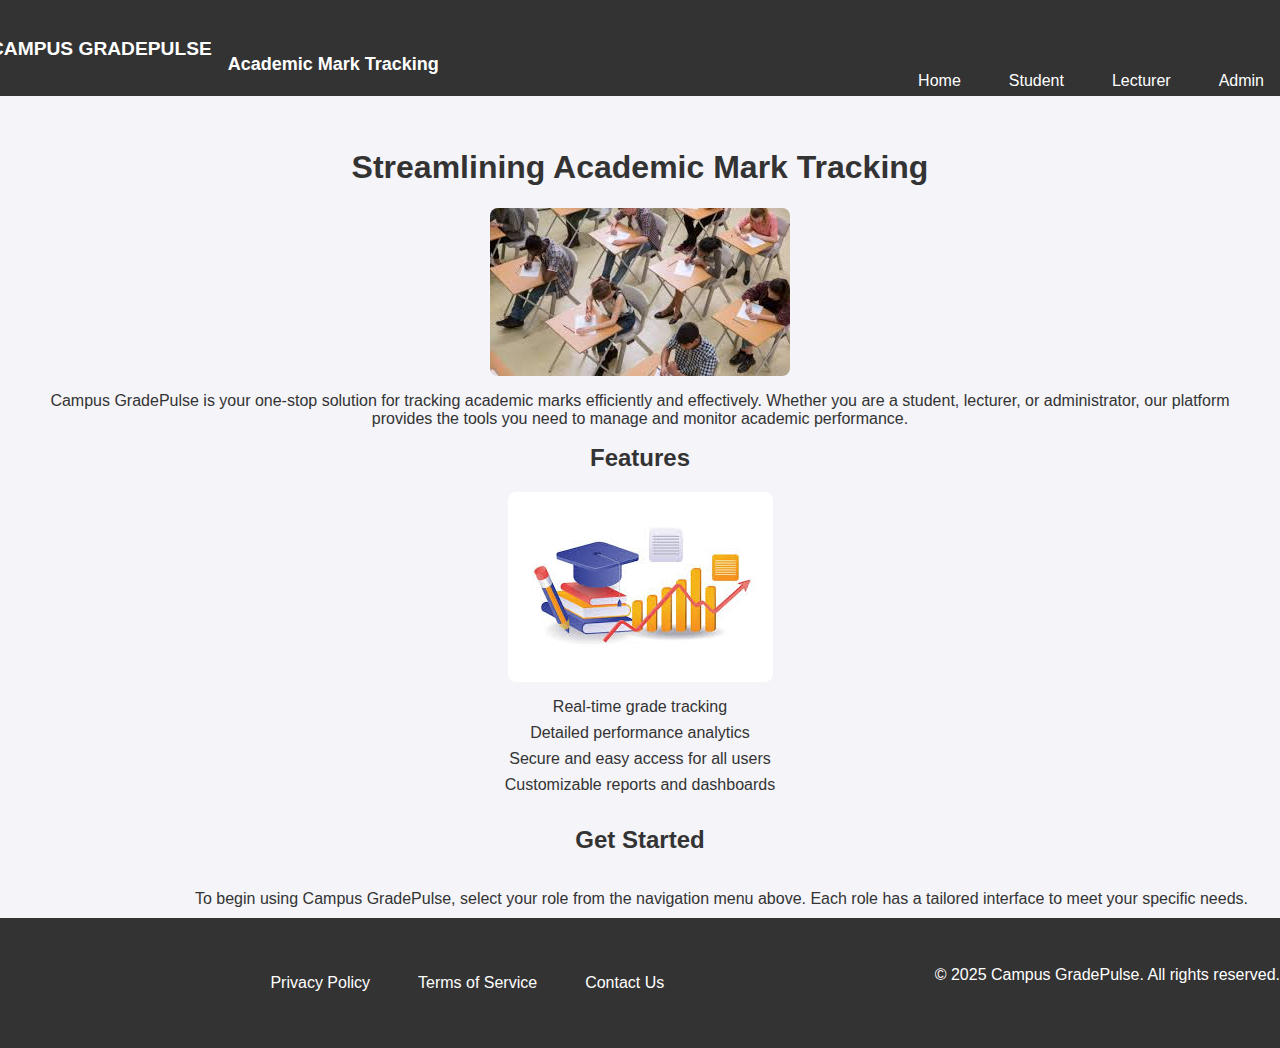
<file: index.html>
<!DOCTYPE html>
<html lang="en">
  <head>
    <meta charset="UTF-8" />
    <meta name="viewport" content="width=device-width, initial-scale=1.0" />
    <title>Campus GradePulse</title>
    <link rel="stylesheet" href="./css/styles.css" />
  </head>
  <body>
    <header>
      <h2>CAMPUS GRADEPULSE</h2>
      <h4>Academic Mark Tracking</h4>
      <ul>
        <li><a href="index.html">Home</a></li>
        <li><a href="student.html">Student</a></li>
        <li><a href="lecturer.html">Lecturer</a></li>
        <li><a href="admin.html">Admin</a></li>
      </ul>
    </header>
    <main>
      <section>
        <h1>Streamlining Academic Mark Tracking</h1>
        <img src="./images/student 1.jpeg" alt="student track" />
        <p>
          Campus GradePulse is your one-stop solution for tracking academic
          marks efficiently and effectively. Whether you are a student,
          lecturer, or administrator, our platform provides the tools you need
          to manage and monitor academic performance.
        </p>
      </section>
      <section>
        <h2>Features</h2>
        <img src="./images/student 2.jpeg" alt="Track academic marks" />
        <ul>
          <li>Real-time grade tracking</li>
          <li>Detailed performance analytics</li>
          <li>Secure and easy access for all users</li>
          <li>Customizable reports and dashboards</li>
        </ul>
      </section>
      <section>
        <h2>Get Started</h2>
        <p>
          To begin using Campus GradePulse, select your role from the navigation
          menu above. Each role has a tailored interface to meet your specific
          needs.
        </p>
      </section>
    </main>
    <footer>
      <p>&copy; 2025 Campus GradePulse. All rights reserved.</p>
      <ul>
        <li><a href="privacy.html">Privacy Policy</a></li>
        <li><a href="terms.html">Terms of Service</a></li>
        <li><a href="contact.html">Contact Us</a></li>
      </ul>
    </footer>
    <script src="./script/script.js"></script>
  </body>
</html>
</file>
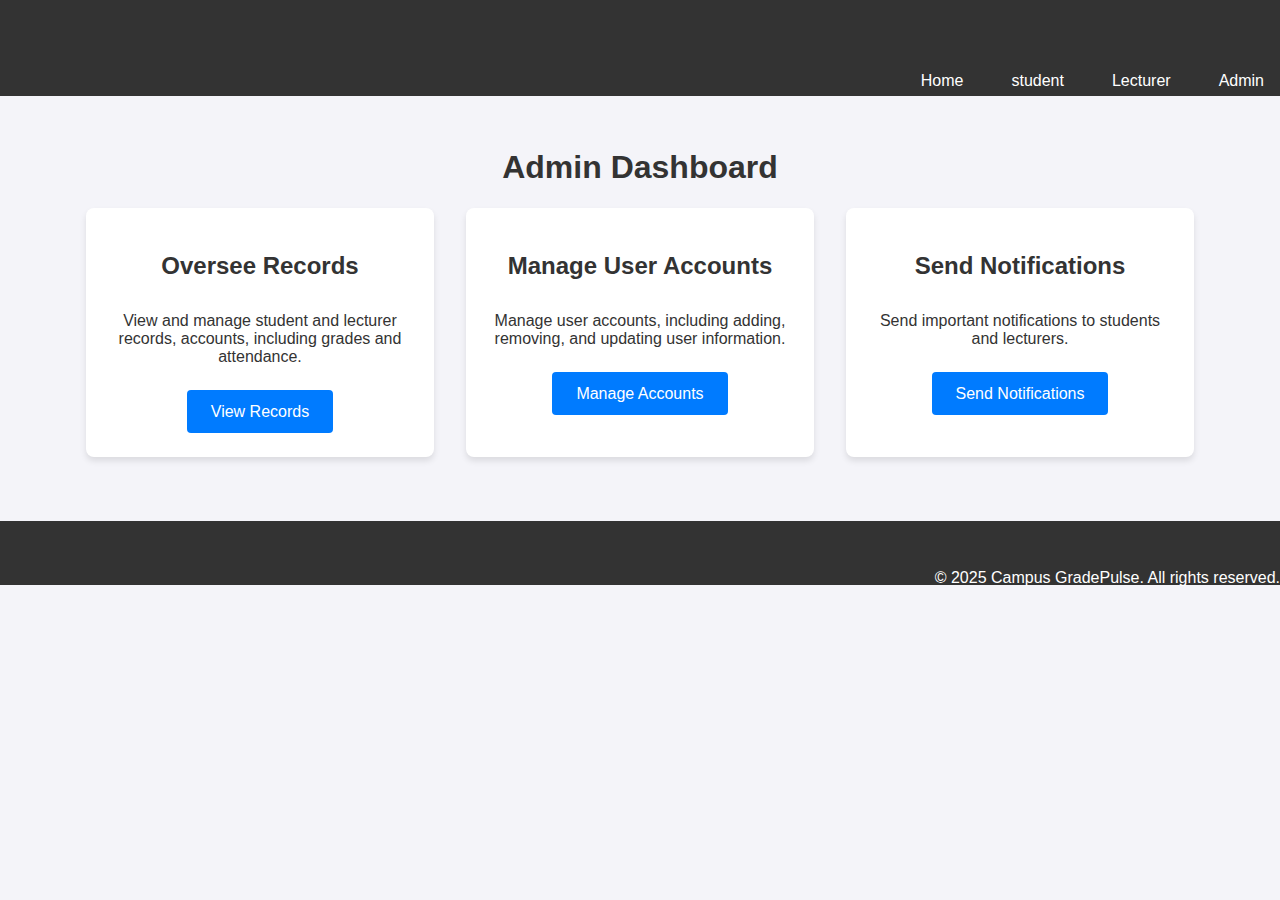
<file: admin.html>
<!DOCTYPE html>
<html lang="en">
  <head>
    <meta charset="UTF-8" />
    <meta name="viewport" content="width=device-width, initial-scale=1.0" />
    <title>Campus GradePulse</title>
    <link rel="stylesheet" href="./css/styles.css" />
  </head>
  <body>
    <header>
      <ul>
        <li><a href="index.html">Home</a></li>
        <li><a href="student.html">student</a></li>
        <li><a href="lecturer.html">Lecturer</a></li>
        <li><a href="admin.html">Admin</a></li>
      </ul>
    </header>
    <main>
      <section id="admin-dashboard">
        <h1>Admin Dashboard</h1>
        <div class="admin-actions">
          <div class="action">
            <h2>Oversee Records</h2>
            <p>
              View and manage student and lecturer records, accounts, including
              grades and attendance.
            </p>
            <button onclick="overseeRecords()">View Records</button>
          </div>
          <div class="action">
            <h2>Manage User Accounts</h2>
            <p>
              Manage user accounts, including adding, removing, and updating
              user information.
            </p>
            <button onclick="manageUserAccounts()">Manage Accounts</button>
          </div>
          <div class="action">
            <h2>Send Notifications</h2>
            <p>Send important notifications to students and lecturers.</p>
            <button onclick="sendNotifications()">Send Notifications</button>
          </div>
        </div>
      </section>
    </main>
    <footer>
      <p>&copy; 2025 Campus GradePulse. All rights reserved.</p>
    </footer>
    <script src="./script/script.js"></script>
  </body>
</html>
</file>
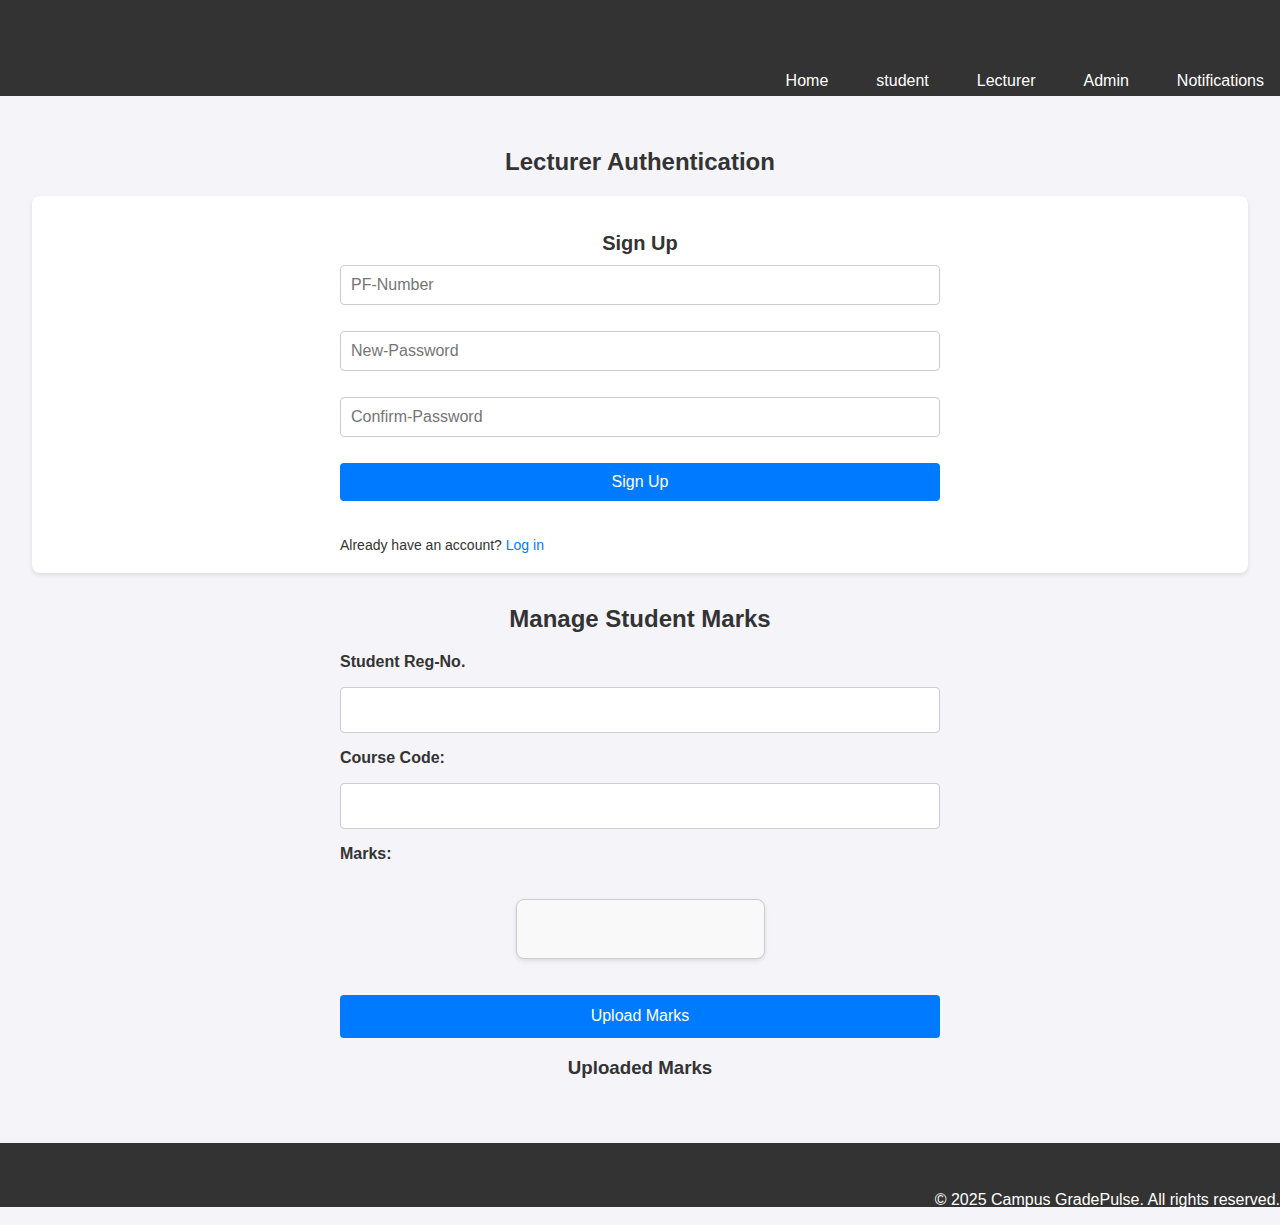
<file: lecturer.html>
<!DOCTYPE html>
<html lang="en">
  <head>
    <meta charset="UTF-8" />
    <meta name="viewport" content="width=device-width, initial-scale=1.0" />
    <title>Campus GradePulse</title>
    <link rel="stylesheet" href="./css/styles.css" />
  </head>
  <body>
    <header>
      <ul>
        <li><a href="index.html">Home</a></li>
        <li><a href="student.html">student</a></li>
        <li><a href="lecturer.html">Lecturer</a></li>
        <li><a href="admin.html">Admin</a></li>
        <li><a href="#notification">Notifications</a></li>
      </ul>
    </header>
    <main>
      <section id="auth-section">
        <h2>Lecturer Authentication</h2>
        <div class="signup-container">
          <h2>Sign Up</h2>
          <form id="signup-form">
            <input
              type="text"
              id="PF-Number"
              placeholder="PF-Number"
              required
            />
            <input
              type="number"
              id="New-Password"
              placeholder="New-Password"
              required
            />
            <input
              type="number"
              id="Confirm-Password"
              placeholder="Confirm-Password"
              required
            />
            <button type="submit">Sign Up</button>
            <div class="login-link">Already have an account? <a href="#">Log in</a></div>
          </form>
      </section>
      <section id="marks-management">
        <h2>Manage Student Marks</h2>
        <form id="marks-form">
          <label for="student-ID">Student Reg-No.</label>
          <input type="text" id="student-id" name="student-id" required />
          <label for="course-code">Course Code:</label>
          <input type="text" id="course-code" name="course-code" required />
          <label for="marks">Marks:</label>
          <input type="number" id="marks" name="marks" required />
          <button type="submit">Upload Marks</button>
        </form>
        <div id="marks-list">
          <h3>Uploaded Marks</h3>
          <!-- List of uploaded marks will be displayed here -->
        </div>
      </section>
    </main>
    <footer>
        <p>&copy; 2025 Campus GradePulse. All rights reserved.</p>
    </footer>
    <script src="./script/script.js"></script>
  </body>
</html>
</file>
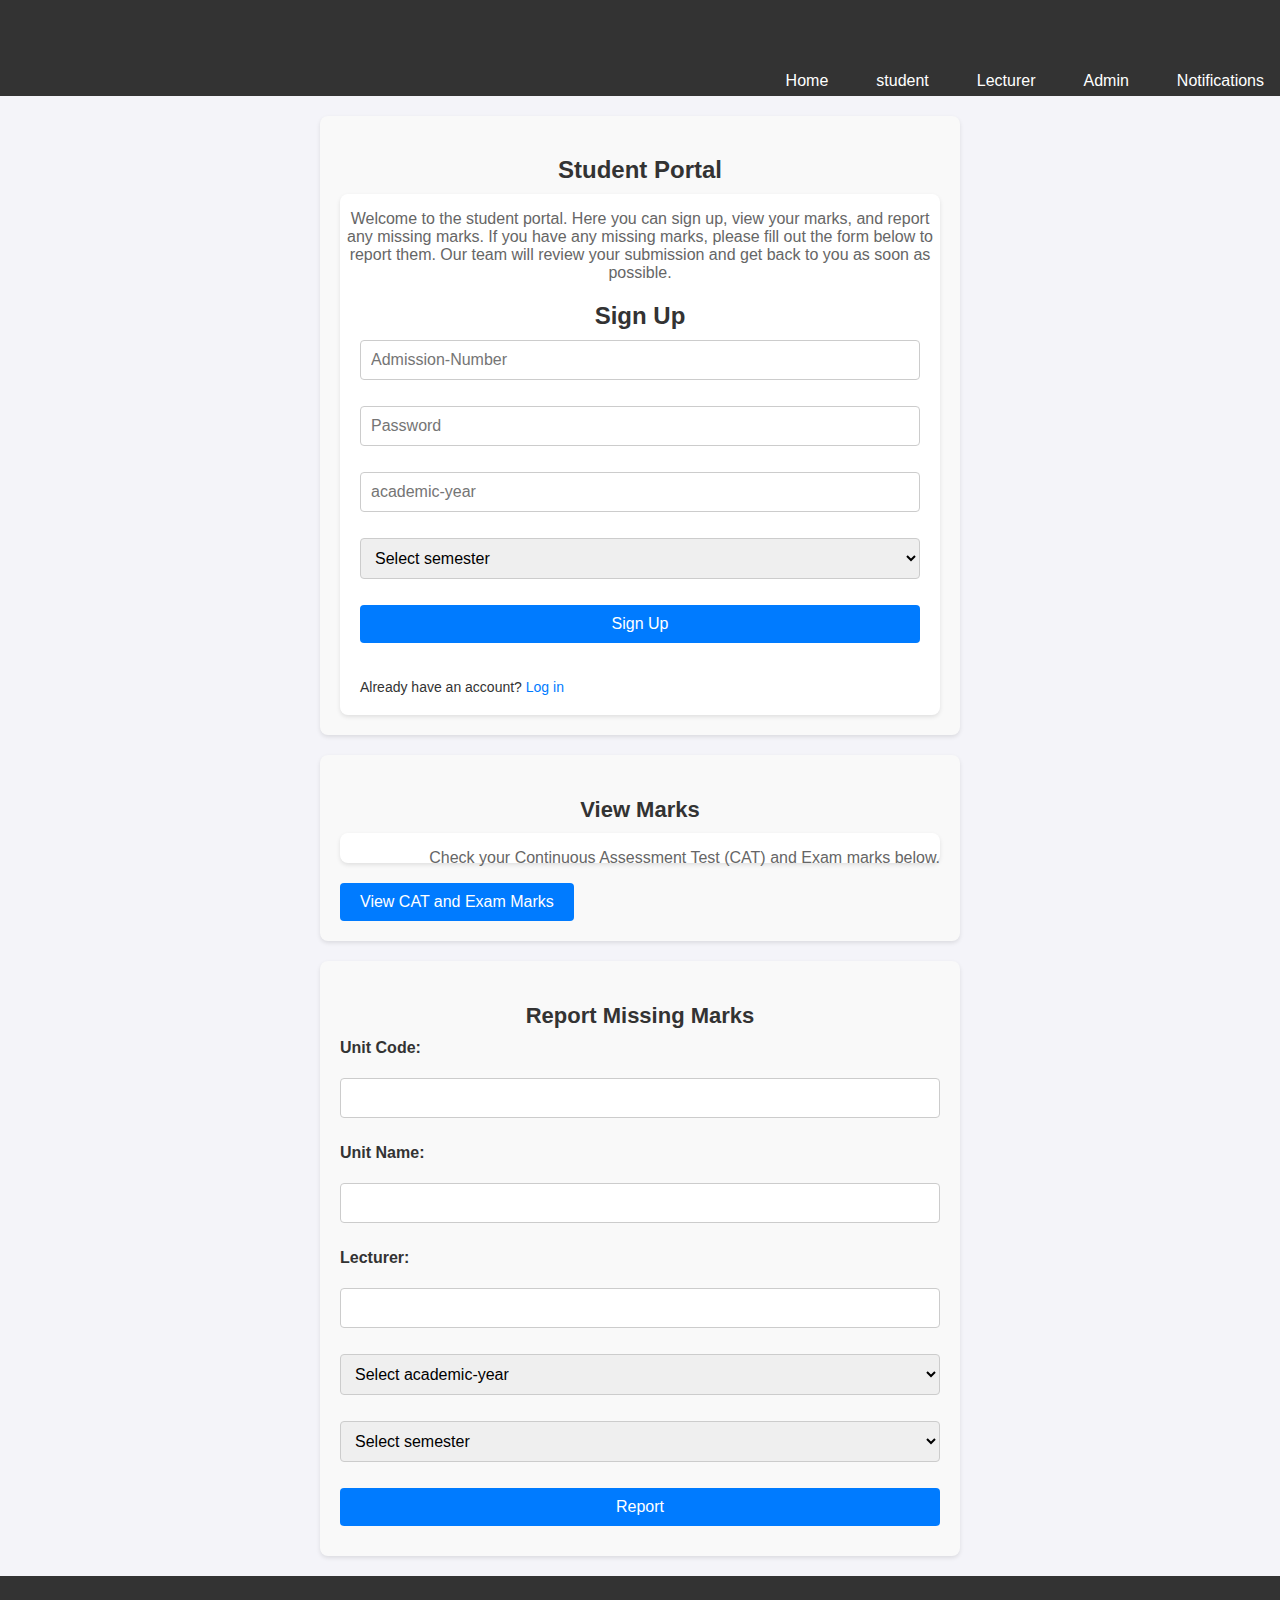
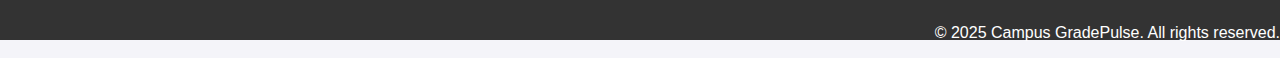
<file: student.html>
<!DOCTYPE html>
<html lang="en">
  <head>
    <meta charset="UTF-8" />
    <meta name="viewport" content="width=device-width, initial-scale=1.0" />
    <title>Campus GradePulse</title>
    <link rel="stylesheet" href="./css/styles.css" />
  </head>
  <body>
    <header>
      <ul>
        <li><a href="index.html">Home</a></li>
        <li><a href="student.html">student</a></li>
        <li><a href="lecturer.html">Lecturer</a></li>
        <li><a href="admin.html">Admin</a></li>
        <li><a href="#notification">Notifications</a></li>
      </ul>
    </header>
    <section id="student-auth">
      <h2>Student Portal</h2>
      <p>
        Welcome to the student portal. Here you can sign up, view your marks,
        and report any missing marks. If you have any missing marks, please fill
        out the form below to report them. Our team will review your submission
        and get back to you as soon as possible.
      </p>
      <div class="signup-container">
        <h2>Sign Up</h2>
        <form id="signup-form">
          <input
            type="text"
            id="Admission Number"
            placeholder="Admission-Number"
            required
          />
          <input type="text" id="Password" placeholder="Password" required />
          <input
            type="text"
            id="Academic Year"
            placeholder="academic-year"
            required
          />
          <select id="Semester" required>
            <option number="" disabled selected>Select semester</option>
            <option number="one">One</option>
            <option number="Two">Two</option>
          </select>
          <button type="submit">Sign Up</button>
          <div class="login-link">
            Already have an account? <a href="#">Log in</a>
          </div>
        </form>
      </div>
    </section>
    <section id="marks">
      <h3>View Marks</h3>
      <p>Check your Continuous Assessment Test (CAT) and Exam marks below.</p>
      <div class="marks-container">
        <!-- Content for marks will be dynamically inserted here -->
      </div>
      <button onclick="viewMarks()">View CAT and Exam Marks</button>
    </section>
    <section id="report-missing-marks">
      <h3>Report Missing Marks</h3>
      <form action="/report-missing-marks" method="post">
        <label for="unit-code">Unit Code:</label>
        <input type="text" id="unit-code" name="unit-code" required />
        <label for="unit-name">Unit Name:</label>
        <input type="text" id="unit-name" name="unit-name" required />
        <label for="lecturer">Lecturer:</label>
        <input type="text" id="lecturer" name="lecturer" required />
        <select id="report-academic-year" required>
          <option value="" disabled selected>Select academic-year</option>
          <option value="2020-2021">2020-2021</option>
          <option value="2021-2022">2021-2022</option>
          <option value="2022-2023">2022-2023</option>
          <option value="2023-2024">2023-2024</option>
          <option value="2024-2025">2024-2025</option>
        </select>
        <select id="report-semester" required>
          <option value="" disabled selected>Select semester</option>
          <option value="one">One</option>
          <option value="Two">Two</option>
        </select>
        <button type="submit">Report</button>
      </form>
    </section>
    <footer>
      <p>&copy; 2025 Campus GradePulse. All rights reserved.</p>
    </footer>
    <script src="./script/script.js"></script>
  </body>
</html>
</file>
<file: css/styles.css>
body {
  font-family: Arial, sans-serif;
  margin: 0;
  padding: 0;
  background-color: #f4f4f9;
  color: #333;
}

header {
  background-color: #333;
  color: white;
  padding: 3rem 0;
  text-align: center;
}

header h2 {
  margin: -10px;
  font-size: larger;
  float: left;
  padding-right: 20px;
}

header h4 {
  margin: -5px;
  font-size: large;
  float: left;
  padding: 11px;
}

header ul {
  list-style: none;
  padding: 0;
  display: flex;
  justify-content: center;
  gap: 1rem;
  float: right;
}

header ul li {
  display: inline;
}

header ul li a {
  color: white;
  text-decoration: none;
  padding: 0.5rem 1rem;
  border-radius: 4px;
  transition: background-color 0.3s;
}

header ul li a:hover {
  background-color: #555;
  cursor: pointer;
  color: orange;
}

main {
  padding: 2rem;
}

section {
  margin-bottom: 2rem;
}

h1,
h2,
h3,
h4 {
  text-align: center;
}

p {
  text-align: center;
  float: right;
  font-weight: 100;
}

img {
  display: block;
  margin: 0 auto;
  max-width: 100%;
  border-radius: 8px;
}

ul {
  list-style: none;
  padding: 0;
  text-align: center;
}

ul li {
  margin: 0.5rem 0;
}

#student-auth {
  background-color: #f9f9f9;
  padding: 20px;
  border-radius: 8px;
  box-shadow: 0 2px 4px rgba(0, 0, 0, 0.1);
  margin: 20px auto;
  max-width: 600px;
}

#student-auth h2 {
  color: #333;
  font-size: 24px;
  margin-bottom: 10px;
}

#student-auth p {
  color: #666;
  font-size: 16px;
  margin-bottom: 20px;
}

.signup-container {
  background-color: #fff;
  padding: 20px;
  border-radius: 8px;
  box-shadow: 0 2px 4px rgba(0, 0, 0, 0.1);
}

.signup-container h2 {
  color: #333;
  font-size: 20px;
  margin-bottom: 10px;
}

.signup-container form {
  display: flex;
  flex-direction: column;
}

.signup-container input,
.signup-container select,
.signup-container button {
  margin-bottom: 10px;
  padding: 10px;
  border: 1px solid #ccc;
  border-radius: 4px;
}

.signup-container button {
  background-color: #007bff;
  color: #fff;
  border: none;
  cursor: pointer;
}

.signup-container button:hover {
  background-color: #0056b3;
}

.login-link {
  margin-top: 10px;
  font-size: 14px;
}

.login-link a {
  color: #007bff;
  text-decoration: none;
}

.login-link a:hover {
  text-decoration: underline;
}

form {
  display: flex;
  flex-direction: column;
  gap: 1rem;
  max-width: 600px;
  margin: 0 auto;
}

form label {
  font-weight: bold;
}

form input,
form textarea,
form select,
form button {
  padding: 0.8rem;
  font-size: 1rem;
  border: 1px solid #ccc;
  border-radius: 4px;
}

form input:focus,
form textarea:focus,
form select:focus {
  border-color: #007bff;
  outline: none;
}

form button {
  background-color: #007bff;
  color: white;
  border: none;
  cursor: pointer;
  transition: background-color 0.3s;
}

form button:hover {
  background-color: #0056b3;
  color: green;
  cursor: pointer;
}

#marks {
  background-color: #f9f9f9;
  padding: 20px;
  border-radius: 8px;
  box-shadow: 0 2px 4px rgba(0, 0, 0, 0.1);
  margin: 20px auto;
  max-width: 600px;
}

#marks h3 {
  color: #333;
  font-size: 22px;
  margin-bottom: 10px;
}

#marks p {
  color: #666;
  font-size: 16px;
  margin-bottom: 15px;
}

.marks-container {
  background-color: #fff;
  padding: 15px;
  border-radius: 8px;
  box-shadow: 0 2px 4px rgba(0, 0, 0, 0.1);
  margin-bottom: 20px;
}

#marks button {
  background-color: #007bff;
  color: #fff;
  border: none;
  padding: 10px 20px;
  border-radius: 4px;
  cursor: pointer;
}

#marks button:hover {
  background-color: #0056b3;
  cursor: pointer;
  color: aliceblue;
}

#report-missing-marks {
  background-color: #f9f9f9;
  padding: 20px;
  border-radius: 8px;
  box-shadow: 0 2px 4px rgba(0, 0, 0, 0.1);
  margin: 20px auto;
  max-width: 600px;
}

#report-missing-marks h3 {
  color: #333;
  font-size: 22px;
  margin-bottom: 10px;
}

#report-missing-marks p {
  color: #666;
  font-size: 16px;
  margin-bottom: 20px;
}

#report-missing-marks form {
  display: flex;
  flex-direction: column;
}

#report-missing-marks label {
  margin-bottom: 5px;
  color: #333;
}

#report-missing-marks input,
#report-missing-marks select,
#report-missing-marks button {
  margin-bottom: 10px;
  padding: 10px;
  border: 1px solid #ccc;
  border-radius: 4px;
}

#report-missing-marks button {
  background-color: #007bff;
  color: #fff;
  border: none;
  cursor: pointer;
}

#report-missing-marks button:hover {
  background-color: #0056b3;
}

.admin-actions {
  display: flex;
  flex-wrap: wrap;
  justify-content: center;
  gap: 2rem;
}

.action {
  background-color: #fff;
  padding: 1.5rem;
  border-radius: 8px;
  box-shadow: 0 4px 6px rgba(0, 0, 0, 0.1);
  width: 300px;
  text-align: center;
}

.action h2 {
  font-size: 1.5rem;
  margin-bottom: 1rem;
}

.action p {
  font-size: 1rem;
  margin-bottom: 1.5rem;
}

button {
  padding: 0.8rem 1.5rem;
  font-size: 1rem;
  background-color: #007bff;
  color: white;
  border: none;
  border-radius: 4px;
  cursor: pointer;
  transition: background-color 0.3s;
}

button:hover {
  background-color: #0056b3;
}

footer {
  background-color: #333;
  color: white;
  text-align: center;
  padding: 2rem 0;
}

footer ul {
  list-style: none;
  padding: 0;
  display: flex;
  justify-content: center;
  gap: 1rem;
}

footer ul li {
  display: inline;
}

footer ul li a {
  color: white;
  text-decoration: none;
  padding: 0.5rem 1rem;
  border-radius: 4px;
  transition: background-color 0.3s;
}

footer ul li a:hover {
  background-color: #555;
  cursor: pointer;
  color: orange;
}

/* Responsive Layout */
@media (max-width: 768px) {
  header ul {
    flex-direction: column;
  }

  footer ul {
    flex-direction: column;
  }
}
</file>
